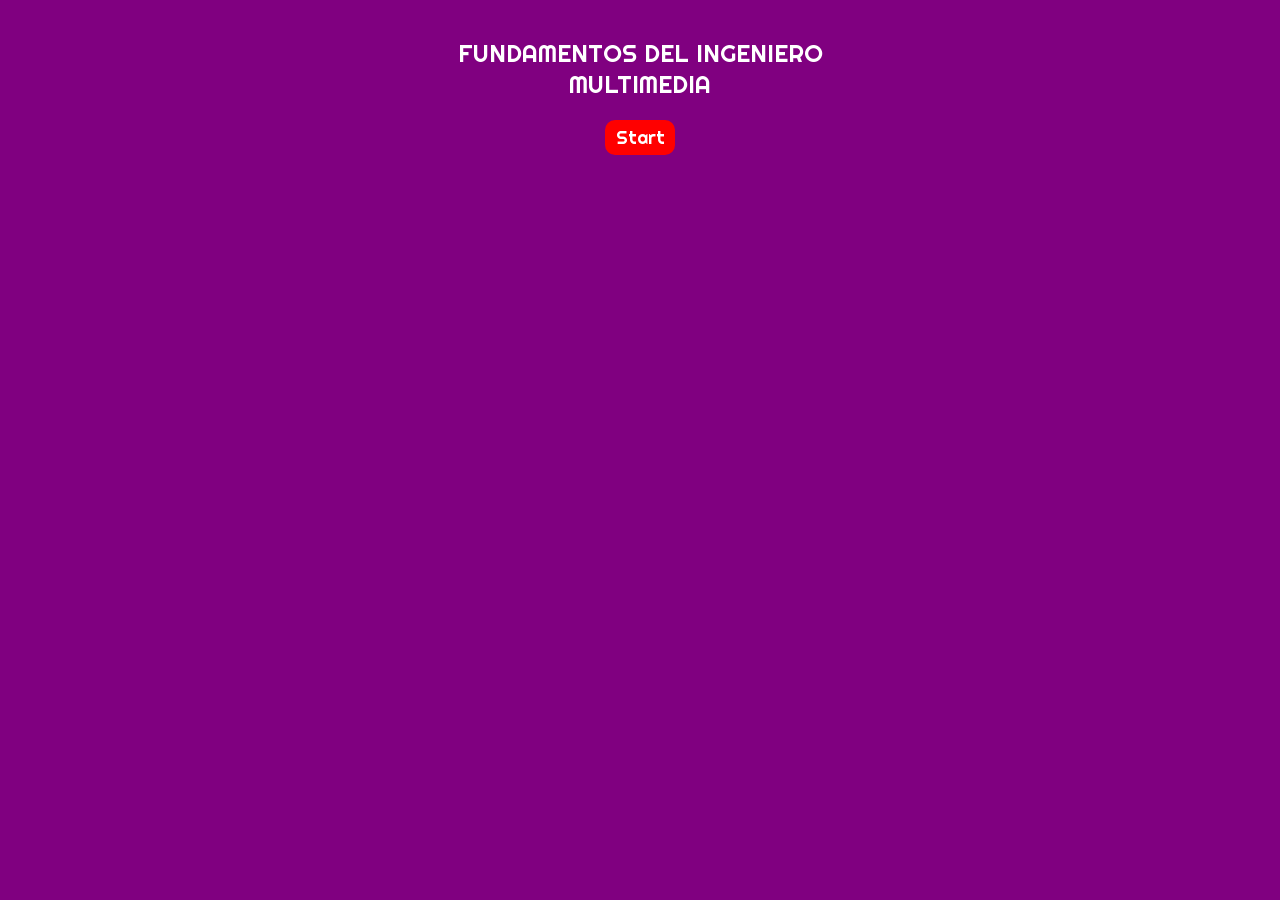
<file: index.html>
<!DOCTYPE html>
<html lang="es">
<head>
    <meta charset="UTF-8">
    <meta name="viewport" content="width=device-width, initial-scale=1.0">
    <title>Ingeniero Multimedia</title>
    <link href="style.css" rel="stylesheet">
</head>
<body id="body">
    <div id="elemento_1">
        <h2 id="titulo_1">FUNDAMENTOS DEL INGENIERO<br>MULTIMEDIA</h2>
        <button id="boton_1" onclick="window.location.href='introduccion.html'">Start</button>
    </div>
    
    

</body>
</html>
</file>
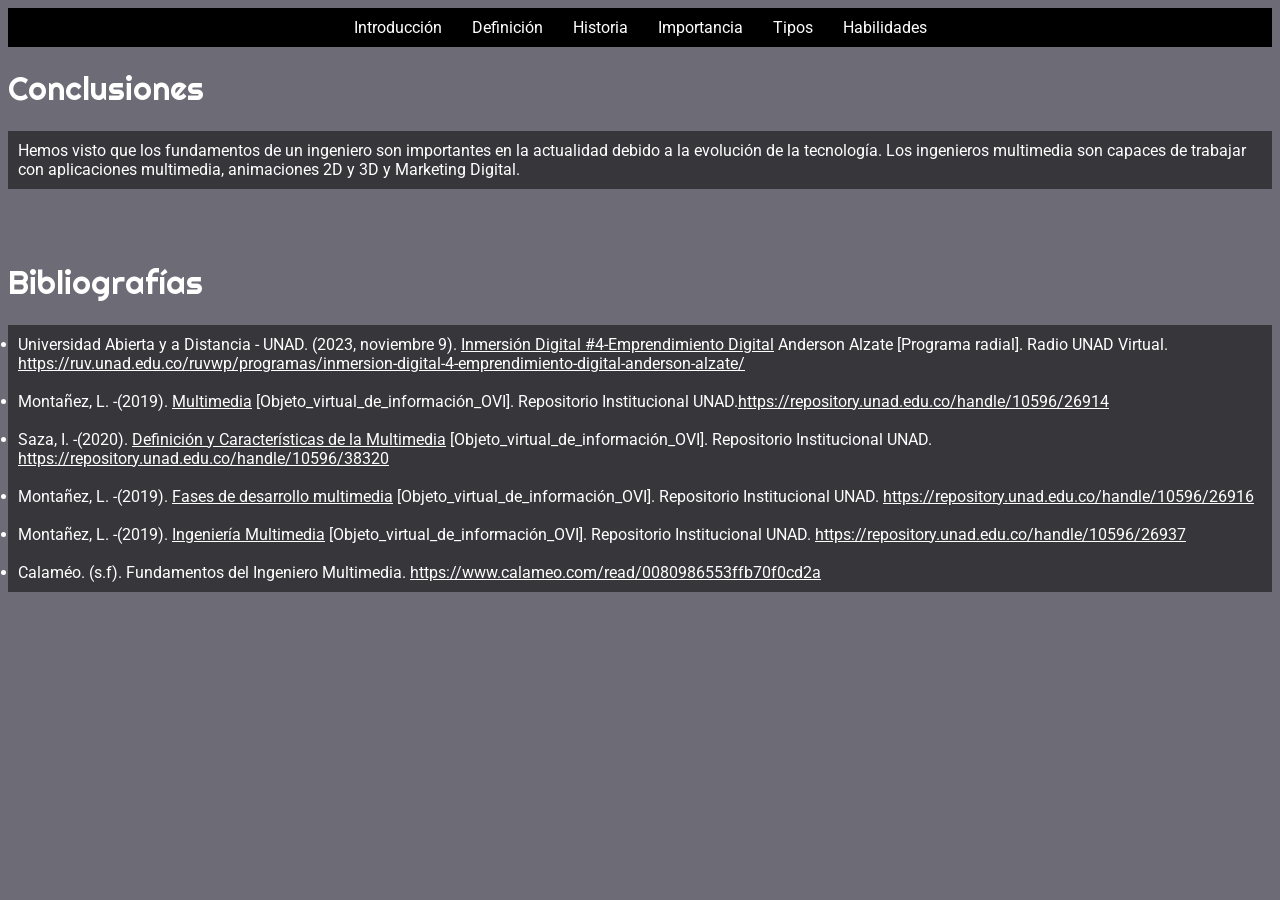
<file: conclusiones_bibliografias.html>
<!DOCTYPE html>
<html lang="es">
<head>
    <meta charset="UTF-8">
    <meta name="viewport" content="width=device-width, initial-scale=1.0">
    <title>Conclusiones y Bibliografías</title>
    <link href="style_conclusiones_bibliografia.css" rel="stylesheet">
</head>
<body style="background-color: #6D6C76;">
    <nav id="nav_concl_bibl">
        <li onclick="window.location.href='introduccion.html'">Introducción</li>
        <li onclick="window.location.href='definicion.html'">Definición</li>
        <li onclick="window.location.href='historia.html'">Historia</li>
        <li onclick="window.location.href='importancia.html'">Importancia</li>
        <li onclick="window.location.href='tipos.html'">Tipos</li>
        <li onclick="window.location.href='habilidades.html'">Habilidades</li>
    </nav>

    <h1 id="titulo_cb">Conclusiones</h1>
    <p id="p_cb">Hemos visto que los fundamentos de un ingeniero son importantes
        en la actualidad debido a la evolución de la tecnología.
        Los ingenieros multimedia son capaces de trabajar con aplicaciones
        multimedia, animaciones 2D y 3D y Marketing Digital.
    </p><br><br>

    <h1 id="titulo_1_cb">Bibliografías</h1>
    <ul id="lista_bbl">
        <li>Universidad Abierta y a Distancia - UNAD. (2023, noviembre 9).
            <a href="https://ruv.unad.edu.co/ruvwp/programas/inmersion-digital-4-emprendimiento-digital-anderson-alzate/">Inmersión Digital #4-Emprendimiento Digital</a>
            Anderson Alzate [Programa radial]. Radio UNAD Virtual. <a href="https://ruv.unad.edu.co/ruvwp/programas/inmersion-digital-4-emprendimiento-digital-anderson-alzate/">https://ruv.unad.edu.co/ruvwp/programas/inmersion-digital-4-emprendimiento-digital-anderson-alzate/</a>
        </li><br>
        <li>
            Montañez, L. -(2019). <a href="https://repository.unad.edu.co/handle/10596/26914">Multimedia</a>
            [Objeto_virtual_de_información_OVI]. Repositorio Institucional UNAD.<a href="https://repository.unad.edu.co/handle/10596/26914">https://repository.unad.edu.co/handle/10596/26914</a>
        </li><br>
        <li>Saza, I. -(2020). <a href="https://repository.unad.edu.co/handle/10596/38320">Definición y Características de la Multimedia</a>
            [Objeto_virtual_de_información_OVI]. Repositorio Institucional UNAD.
            <a href="https://repository.unad.edu.co/handle/10596/38320">https://repository.unad.edu.co/handle/10596/38320</a>
        </li><br>
        <li>
            Montañez, L. -(2019). <a href="https://repository.unad.edu.co/handle/10596/26916">Fases de desarrollo multimedia</a>
            [Objeto_virtual_de_información_OVI]. Repositorio Institucional UNAD.
            <a href="https://repository.unad.edu.co/handle/10596/26916">https://repository.unad.edu.co/handle/10596/26916</a>
        </li><br>
        <li>Montañez, L. -(2019). <a href="https://repository.unad.edu.co/handle/10596/26937">Ingeniería Multimedia</a>
            [Objeto_virtual_de_información_OVI]. Repositorio Institucional UNAD.
            <a href="https://repository.unad.edu.co/handle/10596/26937">https://repository.unad.edu.co/handle/10596/26937</a>
        </li><br>
        <li>Calaméo. (s.f). Fundamentos del Ingeniero Multimedia. <a href="https://www.calameo.com/read/0080986553ffb70f0cd2a">https://www.calameo.com/read/0080986553ffb70f0cd2a</a></li>
    </ul>

    
</body>
</html>
</file>
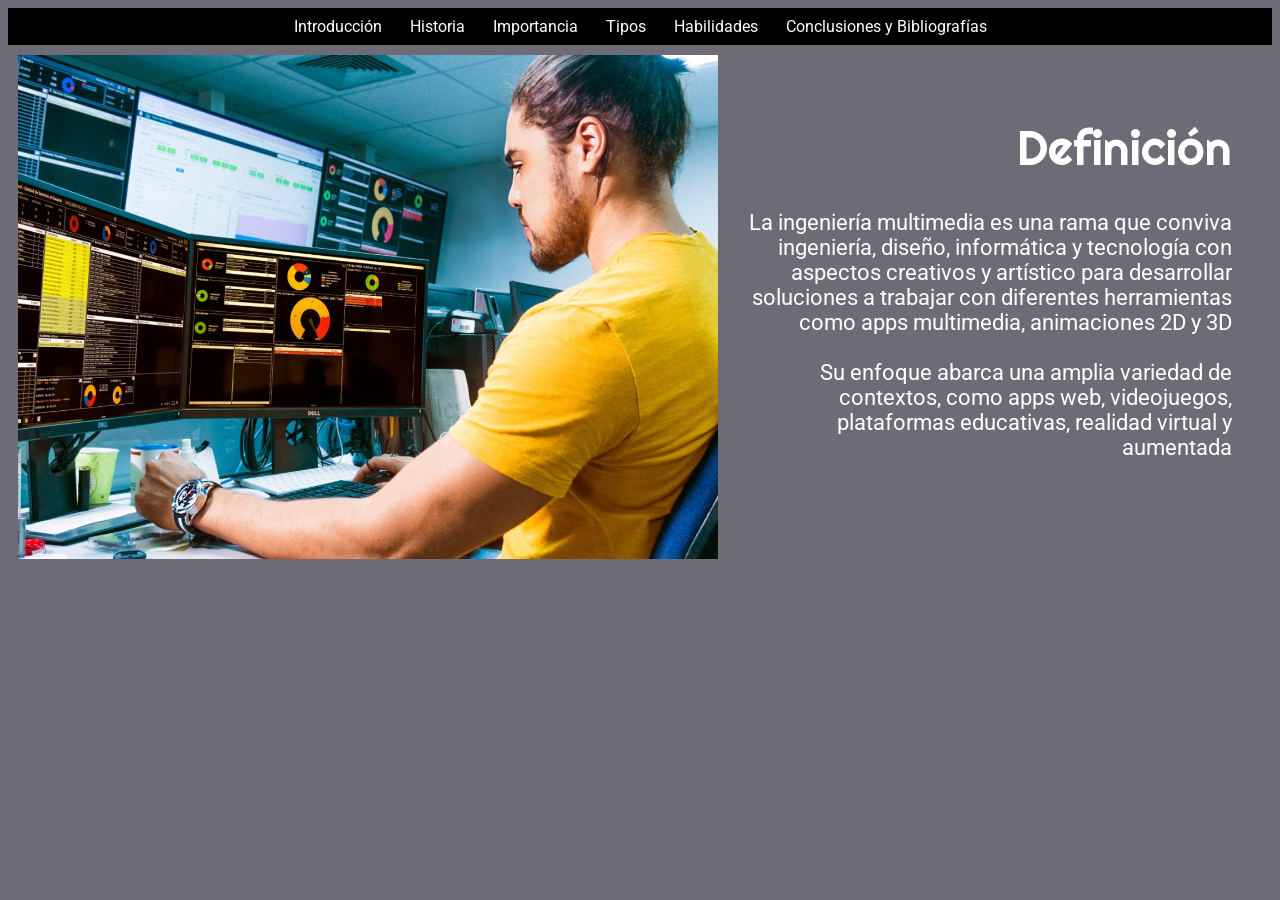
<file: definicion.html>
<!DOCTYPE html>
<html lang="es">
<head>
    <meta charset="UTF-8">
    <meta name="viewport" content="width=device-width, initial-scale=1.0">
    <title>Definición</title>
    <link href="style_definicion.css" rel="stylesheet">
</head>
<body style="background-color: #6D6C76;">
    <nav id="nav_definicion">
        <li onclick="window.location.href='introduccion.html'">Introducción</li>
        <li onclick="window.location.href='historia.html'">Historia</li>
        <li onclick="window.location.href='importancia.html'">Importancia</li>
        <li onclick="window.location.href='tipos.html'">Tipos</li>
        <li onclick="window.location.href='habilidades.html'">Habilidades</li>
        <li onclick="window.location.href='conclusiones_bibliografias.html'">Conclusiones y Bibliografías</li>
    </nav>

    <div id="elemento_definicion">
        <img src="Imagenes/WhatsApp-Image-2021-09-09-at-3.31.29-PM-3.jpeg">
        <div id="elemento_definicion_2">
            <h1>Definición</h1>
            <p>La ingeniería multimedia es una rama que
            conviva ingeniería, diseño, informática
            y tecnología con aspectos creativos y artístico
            para desarrollar soluciones a trabajar con diferentes
            herramientas como apps multimedia, animaciones 2D y 3D<br><br>
            
            Su enfoque abarca una amplia variedad de
            contextos, como apps web, videojuegos,
            plataformas educativas, realidad virtual y aumentada<br><br>
        </div>  
    </div>
    
</body>
</html>
</file>
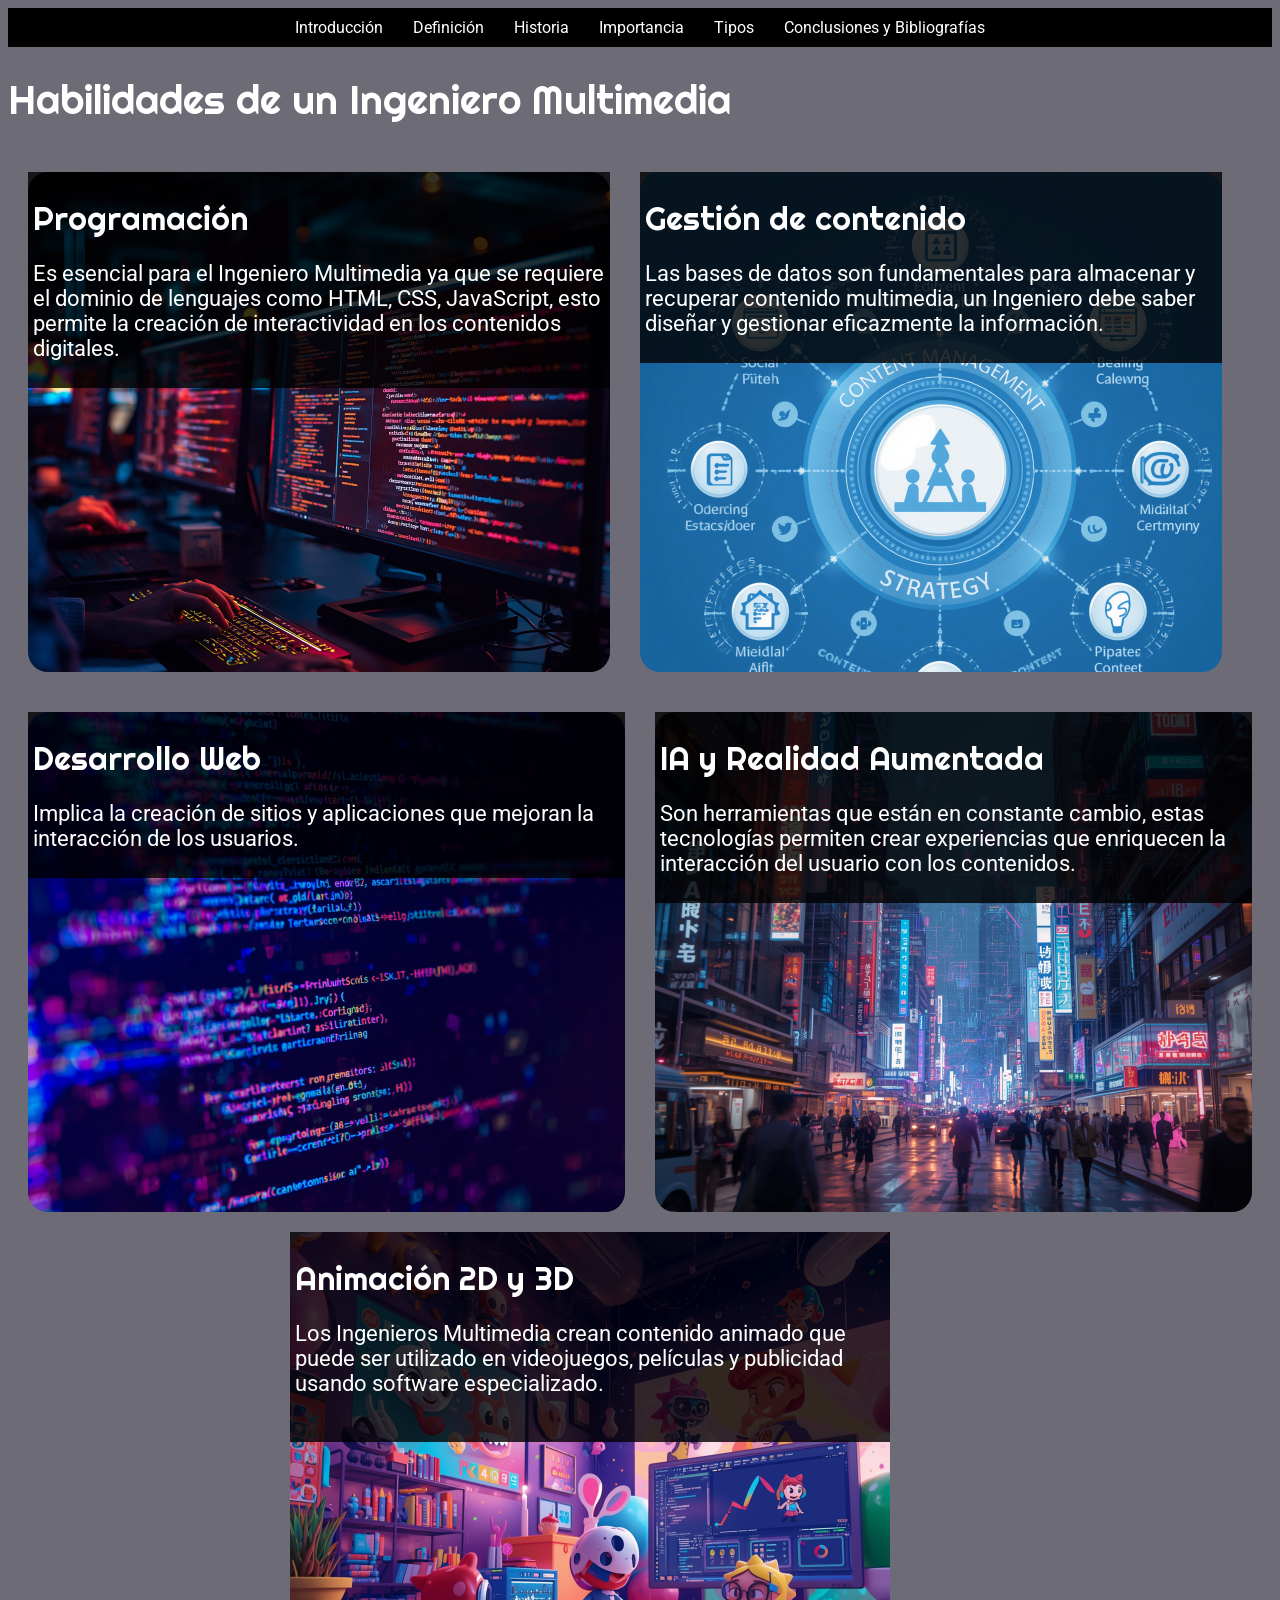
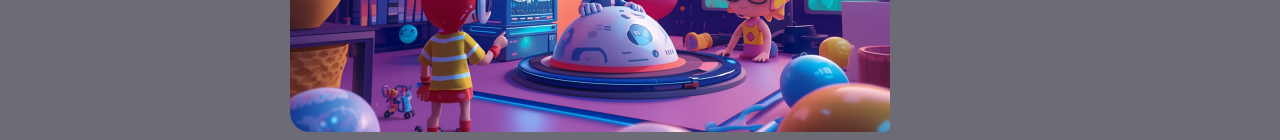
<file: habilidades.html>
<!DOCTYPE html>
<html lang="es">
<head>
    <meta charset="UTF-8">
    <meta name="viewport" content="width=device-width, initial-scale=1.0">
    <title>Habilidades</title>
    <link href="style_habilidades.css" rel="stylesheet">
</head>
<body style="background-color: #6D6C76;">
    <nav id="nav_habilidades">
        <li onclick="window.location.href='introduccion.html'">Introducción</li>
        <li onclick="window.location.href='definicion.html'">Definición</li>
        <li onclick="window.location.href='historia.html'">Historia</li>
        <li onclick="window.location.href='importancia.html'">Importancia</li>
        <li onclick="window.location.href='tipos.html'">Tipos</li>
        <li onclick="window.location.href='conclusiones_bibliografias.html'">Conclusiones y Bibliografías</li>
    </nav>

    <h1 id="titulo_habilidades">Habilidades de un Ingeniero Multimedia</h1>

    <div id="elementos_habilidades">
        <div id="elm_1_habilidades">
            <div id="elm_1_1_habilidades">
                <h1>Programación</h1>
                <p>Es esencial para el Ingeniero Multimedia ya que se requiere el dominio
                de lenguajes como HTML, CSS, JavaScript, esto permite la creación
                de interactividad en los contenidos digitales.
                </p>
                <!-- <img src="Imagenes/AZ2x2abevPBZz5NJKospEw-AZ2x2abe5g9TcyA19dYViA.jpg"> -->
            </div>
        </div>
        <div id="elm_2_habilidades">     
            <div id="elm_2_1_habilidades">
                <h1>Gestión de contenido</h1>
                <p>Las bases de datos son fundamentales para almacenar y recuperar contenido
                    multimedia, un Ingeniero debe saber diseñar y gestionar eficazmente la información.
                </p>
                <!-- <img src="Imagenes/AZ2x4pXkjdluw4ILIl3b_A-AZ2x4pXkDZVQ-9e-sBn1PQ.jpg"> -->
            </div>
        </div><br>
    </div>
    
    
    <div id="elementos_1_habilidades">
        <div id="elm_3_habilidades">
            <div id="elm_3_1_habilidades">
                <h1>Desarrollo Web</h1>
                <p>Implica la creación de sitios y aplicaciones que mejoran la interacción
                    de los usuarios.
                </p>
                <!-- <img src="Imagenes/AZ2x5ZP0jj9iarcpG7iNSg-AZ2x5ZP0gWZZ0RUyPGJ8vA.jpg"> -->
            </div>
        </div>
        <div id="elm_4_habilidades">
            <div id="elm_4_1_habilidades">
                <h1>IA y Realidad Aumentada</h1>
                <p>Son herramientas que están en constante cambio, estas tecnologías permiten
                    crear experiencias que enriquecen la interacción del usuario con los contenidos.
                </p>
                <!-- <img src="Imagenes/AZ2x6L7BN6vHvSw6vSNNdg-AZ2x6L7BimnmPS3t-Swd8g.jpg"> -->
            </div>
        </div>
    </div>
    
    <div id="elementos_2_habilidades">
        <div id="elm_5_habilidades">
            <div id="elm_5_1_habilidades">
                <h1>Animación 2D y 3D</h1>
                <p>Los Ingenieros Multimedia crean contenido animado que puede ser utilizado en
                    videojuegos, películas y publicidad usando software especializado.
                </p>
                <!-- <img src="Imagenes/AZ2x6-4u5vzZskmLWB6oWA-AZ2x6-4uo6kM3mxo7pmGWA.jpg"> -->
            </div>
        </div>
    </div>
    
    
    
</body>
</html>
</file>
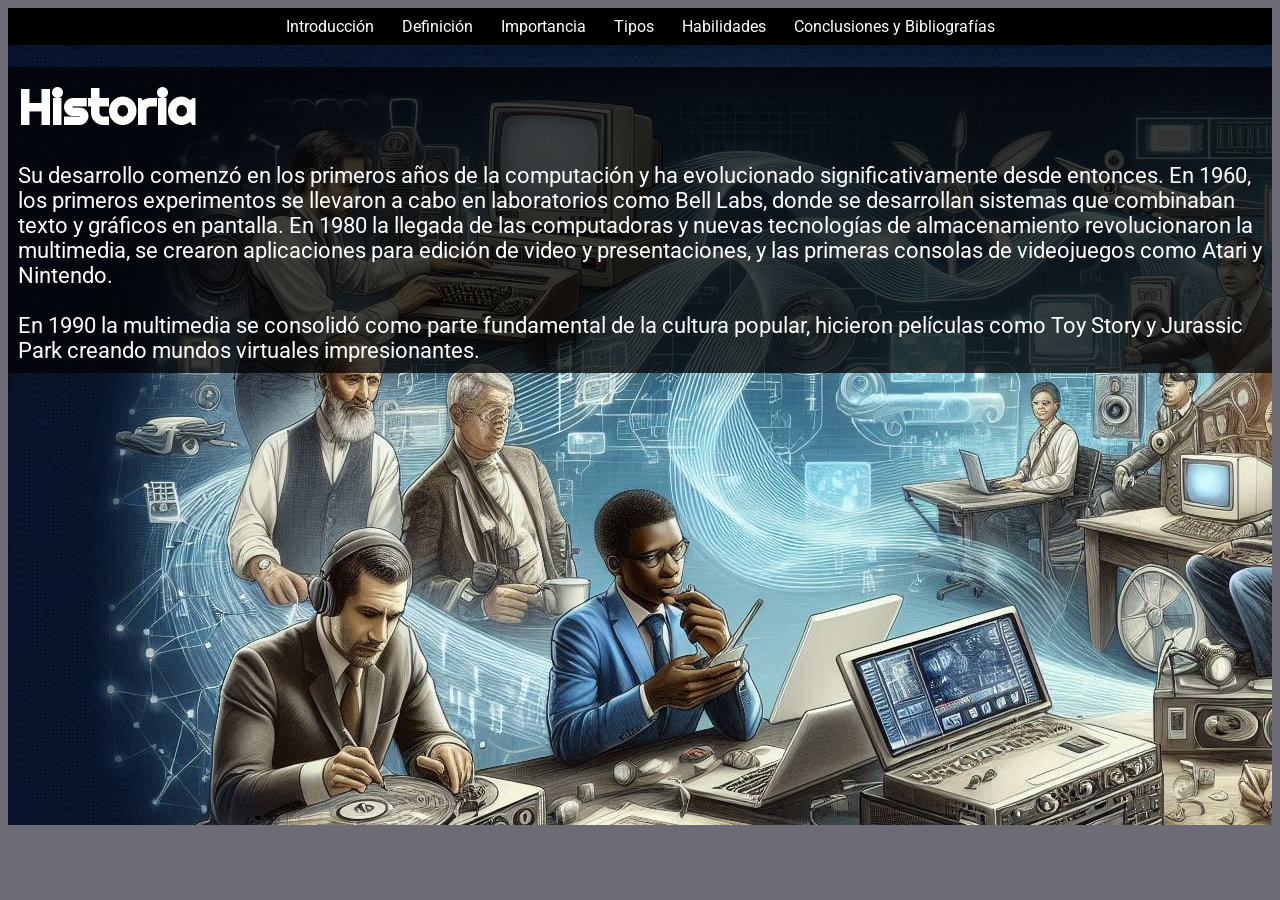
<file: historia.html>
<!DOCTYPE html>
<html lang="es">
<head>
    <meta charset="UTF-8">
    <meta name="viewport" content="width=device-width, initial-scale=1.0">
    <title>Historia</title>
    <link href="style_historia.css" rel="stylesheet">
</head>
<body style="background-color: #6D6C76;">
    <nav id="nav_historia">
        <li onclick="window.location.href='introduccion.html'">Introducción</li>
        <li onclick="window.location.href='definicion.html'">Definición</li>
        <li onclick="window.location.href='importancia.html'">Importancia</li>
        <li onclick="window.location.href='tipos.html'">Tipos</li>
        <li onclick="window.location.href='habilidades.html'">Habilidades</li>
        <li onclick="window.location.href='conclusiones_bibliografias.html'">Conclusiones y Bibliografías</li>
    </nav>
    
    <div id="elemento_historia">
        <p><a style="font-family: Righteous; font-weight: 10; font-size: 48px;"><b>Historia</b></a><br><br>
            Su desarrollo comenzó en los primeros años de la computación
            y ha evolucionado significativamente desde entonces.
            En 1960, los primeros experimentos se llevaron a cabo en
            laboratorios como Bell Labs, donde se desarrollan sistemas
            que combinaban texto y gráficos en pantalla. En 1980
            la llegada de las computadoras y nuevas tecnologías de
            almacenamiento revolucionaron la multimedia, se crearon
            aplicaciones para edición de video y presentaciones, y las
            primeras consolas de videojuegos como Atari y Nintendo.<br><br>
            En 1990 la multimedia se consolidó como parte fundamental
            de la cultura popular, hicieron películas como Toy Story
            y Jurassic Park creando mundos virtuales impresionantes.
        </p>
    </div>
</body>
</html>
</file>
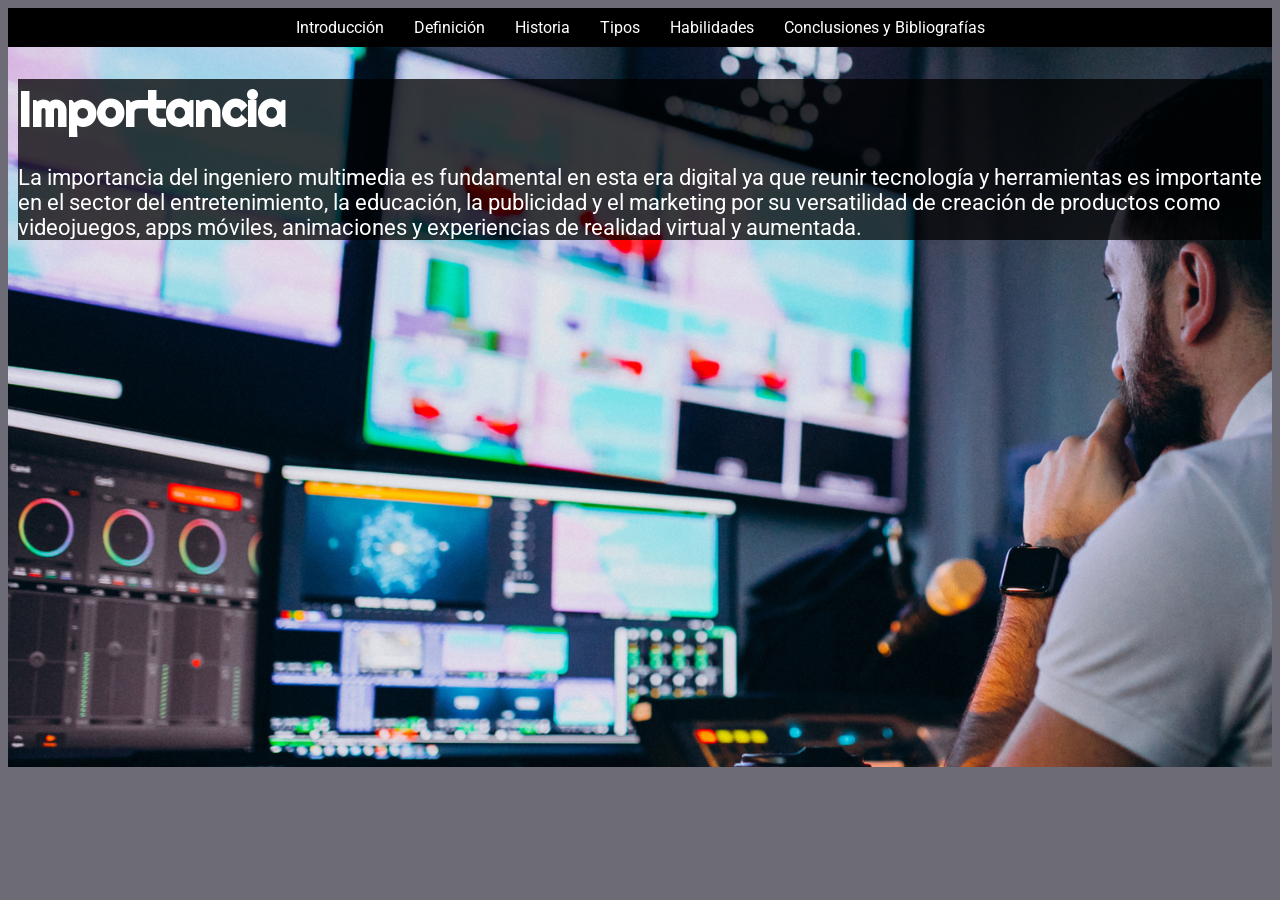
<file: importancia.html>
<!DOCTYPE html>
<html lang="es">
<head>
    <meta charset="UTF-8">
    <meta name="viewport" content="width=device-width, initial-scale=1.0">
    <title>Importancia</title>
    <link href="style_importancia.css" rel="stylesheet">
</head>
<body style="background-color: #6D6C76;">
    <nav id="nav_importancia">
        <li onclick="window.location.href='introduccion.html'">Introducción</li>
        <li onclick="window.location.href='definicion.html'">Definición</li>
        <li onclick="window.location.href='historia.html'">Historia</li>
        <li onclick="window.location.href='tipos.html'">Tipos</li>
        <li onclick="window.location.href='habilidades.html'">Habilidades</li>
        <li onclick="window.location.href='conclusiones_bibliografias.html'">Conclusiones y Bibliografías</li>
    </nav>

    <div id="elemento_importancia">
        <p><a style="font-family: Righteous; font-weight: 10; font-size: 48px;"><b>Importancia</b></a><br><br>
        La importancia del ingeniero multimedia es
        fundamental en esta era digital ya que reunir
        tecnología y herramientas es importante en el
        sector del entretenimiento, la educación, la
        publicidad y el marketing por su versatilidad
        de creación de productos como videojuegos, apps
        móviles, animaciones y experiencias de realidad
        virtual y aumentada.</p>
    </div>
    
</body>
</html>
</file>
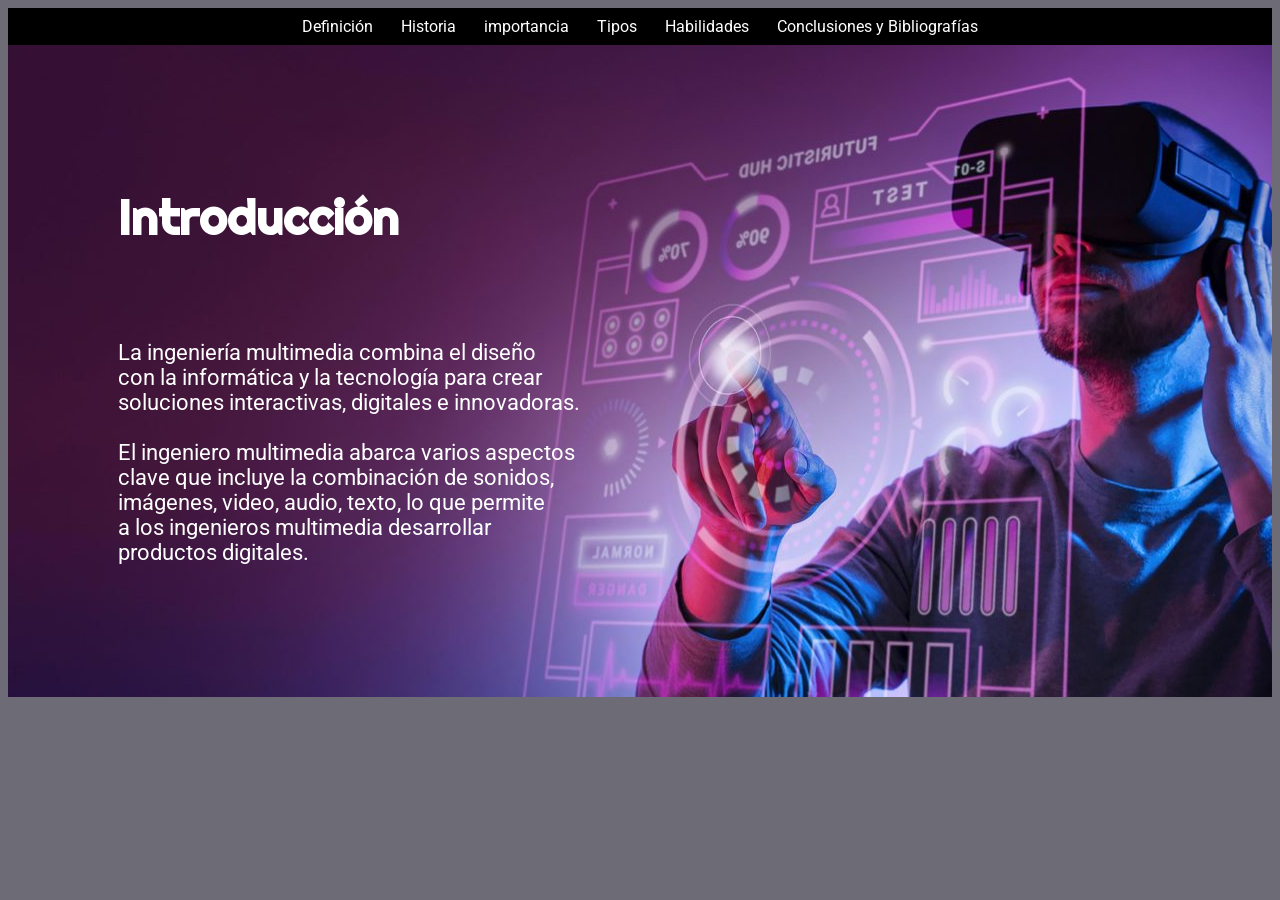
<file: introduccion.html>
<!DOCTYPE html>
<html lang="es">
<head>
    <meta charset="UTF-8">
    <meta name="viewport" content="width=device-width, initial-scale=1.0">
    <title>Introducción</title>
    <link href="style_introduccion.css" rel="stylesheet">
</head>
<body id="body">
    <nav id="nav_2">
        <li onclick="window.location.href='definicion.html'">Definición</li>
        <li onclick="window.location.href='historia.html'">Historia</li>
        <li onclick="window.location.href='importancia.html'">importancia</li>
        <li onclick="window.location.href='tipos.html'">Tipos</li>
        <li onclick="window.location.href='habilidades.html'">Habilidades</li>
        <li onclick="window.location.href='conclusiones_bibliografias.html'">Conclusiones y Bibliografías</li>
    </nav>

    <div id="elemento_introduccion">
        <h1>Introducción</h1><br>
        <p>La ingeniería multimedia combina el diseño<br>
            con la informática y la tecnología para crear<br>
            soluciones interactivas, digitales e innovadoras.<br><br>
    
            El ingeniero multimedia abarca varios aspectos<br>
            clave que incluye la combinación de sonidos,<br>
            imágenes, video, audio, texto, lo que permite<br>
            a los ingenieros multimedia desarrollar<br>
            productos digitales.</p>
    </div>
</body>
</html>
</file>
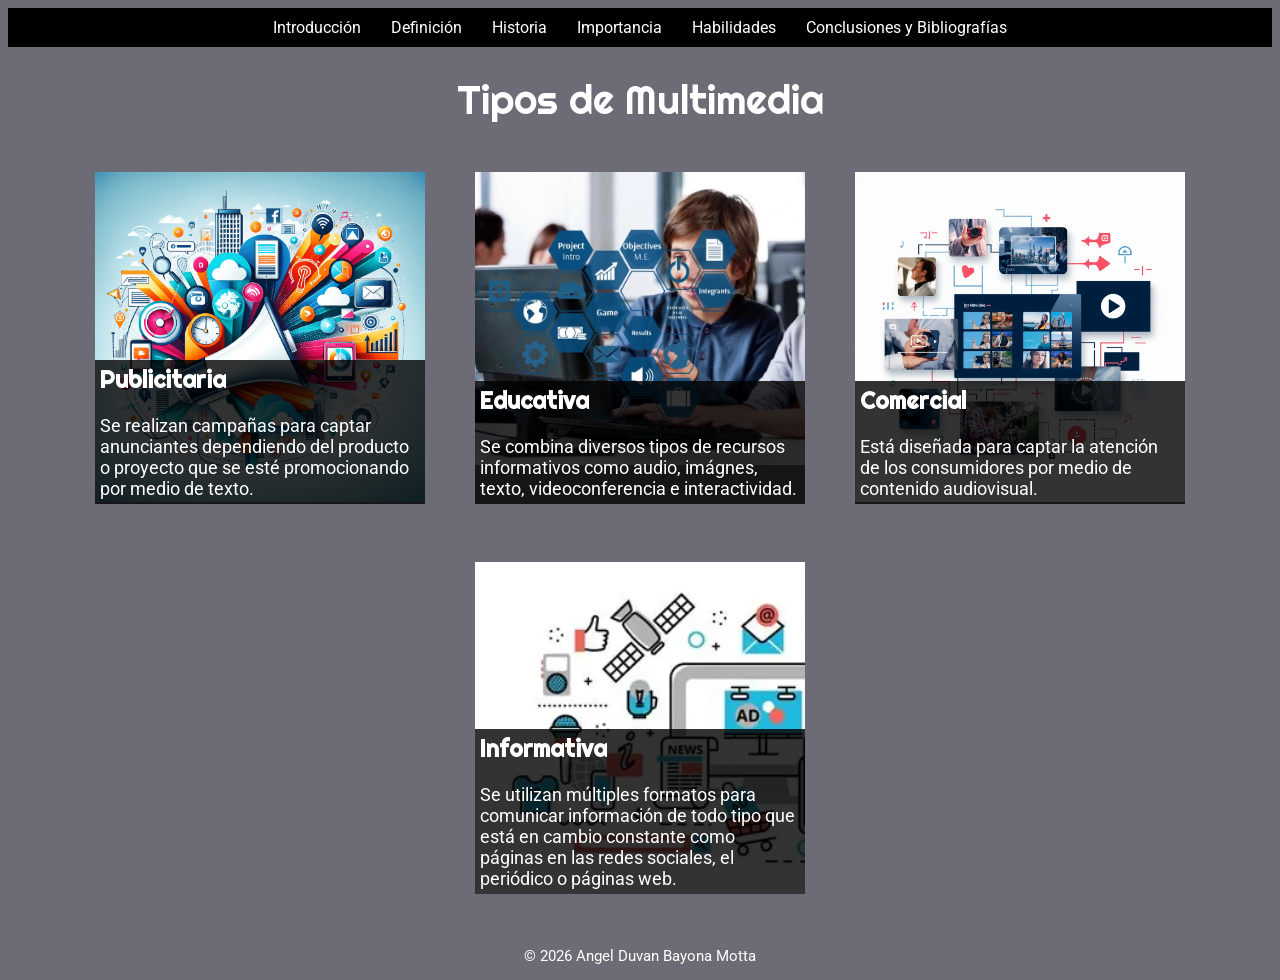
<file: tipos.html>
<!DOCTYPE html>
<html lang="es">
<head>
    <meta charset="UTF-8">
    <meta name="viewport" content="width=device-width, initial-scale=1.0">
    <title>Tipos</title>
    <link href="style_tipos.css" rel="stylesheet">
</head>
<body style="background-color: #6D6C76;">
    <nav id="nav_tipos">
        <li onclick="window.location.href='introduccion.html'">Introducción</li>
        <li onclick="window.location.href='definicion.html'">Definición</li>
        <li onclick="window.location.href='historia.html'">Historia</li>
        <li onclick="window.location.href='importancia.html'">Importancia</li>
        <li onclick="window.location.href='habilidades.html'">Habilidades</li>
        <li onclick="window.location.href='conclusiones_bibliografias.html'">Conclusiones y Bibliografías</li>
    </nav>

    <h1 id="titulo_tipos">Tipos de Multimedia</h1>

    <div id="elemento_tipos">
        <div id="elm_1_tipos">
            <p><a style="font-family: Righteous; font-weight: 15; font-size: 23px;"><b>Publicitaria</b></a><br><br>
            Se realizan campañas para captar anunciantes
            dependiendo del producto o proyecto que se esté
            promocionando por medio de texto.</p>
        </div>
        <div id="elm_2_tipos">
            <p><a style="font-family: Righteous; font-weight: 15; font-size: 23px;"><b>Educativa</b></a><br><br>
            Se combina diversos tipos de recursos informativos
            como audio, imágnes, texto, videoconferencia
            e interactividad.</p>
        </div>
        <div id="elm_3_tipos">
            <p><a style="font-family: Righteous; font-weight: 15; font-size: 23px;"><b>Comercial</b></a><br><br>
            Está diseñada para captar la atención de los
            consumidores por medio de contenido
            audiovisual.</p>
        </div>
    </div>
    <div id="elemento_2_tipos">
        <div id="elm_4_tipos">
            <p><a style="font-family: Righteous; font-weight: 15; font-size: 23px;"><b>Informativa</b></a><br><br>
            Se utilizan múltiples formatos para comunicar
            información de todo tipo que está en cambio constante
            como páginas en las redes sociales, el periódico
            o páginas web.</p>
        </div>
    </div>

    <footer style="font-family: Roboto; font-size: 15px; color: white; text-align: center;">
        <p>&copy; 2026 Angel Duvan Bayona Motta</p>
    </footer>
    
</body>
</html>
</file>
<file: style.css>
@import url("https://fonts.googleapis.com/css2?family=Righteous&display=swap");

#body {
    background-color: purple;
}

#elemento_1 {
    text-align: center;
    justify-content: center;
    align-items: center;
    padding: 10px;
}

#titulo_1 {
    font-family: "Righteous", sans-serif;
    font-weight: 400;
    font-style: normal;
    color: white;
}

#boton_1 {
    background-color: red;
    color: white;
    font-family: "Righteous", sans-serif;
    font-weight: 400;
    align-items: center;
    border-radius: 10px;
    padding: 6px;
    width: 70px;
    border: 0;
    font-size: 18px;
    cursor: pointer;
}#boton_1:hover {
    animation: rebote 0.6s;
}
@keyframes rebote {
    0% {transform: translateY(0);}
    30% {transform: translateY(-10px);}
    50% {transform: translateY(0);}
    70% {transform: translateY(-5px);}
    100% {transform: translateY(0);}
}
</file>
<file: style_conclusiones_bibliografia.css>
@import url("https://fonts.googleapis.com/css2?family=Righteous&display=swap");
@import url("https://fonts.googleapis.com/css2?family=Roboto:ital,wght@0,100..900;1,100..900&display=swap");

#nav_concl_bibl {
    background-color: black;
    display: flex;
    justify-content: center;
    gap: 20px;
    padding: 5px;
    cursor: pointer;
}#nav_concl_bibl li{
    font-family: Roboto;
    color: white;
    list-style-type: none;
    padding: 5px;
    border-radius: 4px;
}#nav_concl_bibl li:hover {
    background-color: blue;
}

#titulo_cb {
    font-family: Righteous;
    color: white;
    font-weight: 10;
}
#p_cb {
    font-family: Roboto;
    color: white;
    background-color: rgba(0, 0, 0, 0.5);
    padding: 10px;
}

#titulo_1_cb {
    font-family: Righteous;
    color: white;
    font-weight: 10;
}
#lista_bbl {
    font-family: Roboto;
    color: white;
    background-color: rgba(0, 0, 0, 0.5);
    padding: 10px;
}#lista_bbl a {
    color: white;
}#lista_bbl a:hover {
    color: lightblue;
}
</file>
<file: style_definicion.css>
@import url("https://fonts.googleapis.com/css2?family=Righteous&display=swap");
@import url("https://fonts.googleapis.com/css2?family=Roboto:ital,wght@0,100..900;1,100..900&display=swap");

#nav_definicion {
    background-color: black;
    color: white;
    display: flex;
    justify-content: center;
    list-style-type: none;
    gap: 20px;
    padding: 5px;
}#nav_definicion li {
    font-family: "Roboto";
    padding: 4px;
    border-radius: 5px;
    cursor: pointer;
}#nav_definicion li:hover {
    background-color: blue;
}

#elemento_definicion {
    padding: 10px;
    display: flex;
    width: auto;
}#elemento_definicion img {
    width: 700px;
}

#elemento_definicion_2 {
    padding: 30px;
}#elemento_definicion_2 h1 {
    font-family: "Righteous", sans-serif;
    color: white;
    font-size: 48px;
    text-align: right;
    font-weight: 10;
}#elemento_definicion_2 p {
    font-family: "Roboto";
    color: white;
    font-size: 22px;
    text-align: right;
}
</file>
<file: style_habilidades.css>
@import url("https://fonts.googleapis.com/css2?family=Righteous&display=swap");
@import url("https://fonts.googleapis.com/css2?family=Roboto:ital,wght@0,100..900;1,100..900&display=swap");

#nav_habilidades {
    background-color: black;
    color: white; 
    display: flex;
    gap: 20px;
    justify-content: center;
    cursor: pointer;
    padding: 5px;
}#nav_habilidades li {
    font-family: Roboto;
    list-style-type: none;
    padding: 5px;
    border-radius: 4px;
}#nav_habilidades li:hover {
    background-color: blue;
}

#titulo_habilidades {
    font-family: Righteous;
    font-weight: 10;
    font-size: 40px;
    color: white;
}

#elementos_habilidades {
    display: flex;
    gap: 30px;
    justify-content: center;
    padding: 20px;
    height: 500px;
}

#elm_1_habilidades {
    background-image: url("Imagenes/AZ2x2abevPBZz5NJKospEw-AZ2x2abe5g9TcyA19dYViA.jpg");
    background-size: 600px;
    background-repeat: no-repeat;
    border-radius: 20px;
    width: 700px;
}#elm_1_habilidades h1 {
    font-family: Righteous;
    color: white;
    font-weight: 10;
    font-size: 32px;
}#elm_1_1_habilidades {
    background-color: rgba(0, 0, 0, 0.8);
    padding: 5px;
    align-items: flex-start;
    /* display: flex; */
}#elm_1_1_habilidades img {
    width: 250px;
    height: 250px;
    border-radius: 20%;
}#elm_1_1_habilidades p {
    font-family: Roboto;
    color: white;
    font-size: 22px;
}

#elm_2_habilidades {
    background-image: url("Imagenes/AZ2x4pXkjdluw4ILIl3b_A-AZ2x4pXkDZVQ-9e-sBn1PQ.jpg");
    background-size: 600px;
    background-repeat: no-repeat;
    /* background-color: rgba(0, 0, 0, 0.5); */
    border-radius: 20px;
    width: 700px;
}#elm_2_habilidades h1 {
    font-family: Righteous;
    font-weight: 10;
    font-size: 32px;
    color: white;
}#elm_2_1_habilidades {
    background-color: rgba(0, 0, 0, 0.8);
    padding: 5px;
    align-items: flex-start;
}#elm_2_1_habilidades img {
    width: 250px;
    height: 250px;
    border-radius: 20%;
}#elm_2_1_habilidades p {
    font-family: Roboto;
    color: white;
    font-size: 22px;
}

#elementos_1_habilidades {
    display: flex;
    gap: 30px;
    justify-content: center;
    padding: 20px;
    height: 500px;
}

#elm_3_habilidades {
    background-image: url("Imagenes/AZ2x5ZP0jj9iarcpG7iNSg-AZ2x5ZP0gWZZ0RUyPGJ8vA.jpg");
    background-size: 600px;
    background-repeat: no-repeat;
    /* background-color: rgba(0, 0, 0, 0.5); */
    border-radius: 20px;
    width: 700px;
}#elm_3_habilidades h1 {
    font-family: Righteous;
    font-weight: 10;
    font-size: 32px;
    color: white;
}#elm_3_1_habilidades {
    background-color: rgba(0, 0, 0, 0.8);
    padding: 5px;
    align-items: flex-start;
}#elm_3_1_habilidades p {
    font-family: Roboto;
    color: white;
    font-size: 22px;
}

#elm_4_habilidades {
    background-image: url("Imagenes/AZ2x6L7BN6vHvSw6vSNNdg-AZ2x6L7BimnmPS3t-Swd8g.jpg");
    background-size: 600px;
    background-repeat: no-repeat;
    /* background-color: rgba(0, 0, 0, 0.5); */
    border-radius: 20px;
    width: 700px;
}#elm_4_habilidades h1 {
    font-family: Righteous;
    font-weight: 10;
    font-size: 32px;
    color: white;
}#elm_4_1_habilidades {
    background-color: rgba(0, 0, 0, 0.8);
    padding: 5px;
    align-items: flex-start;
}#elm_4_1_habilidades p {
    font-family: Roboto;
    color: white;
    font-size: 22px;
}#elm_4_1_habilidades img {
    width: 250px;
    height: 250px;
    border-radius: 20px;
}

#elementos_2_habilidades {
    justify-content: center;
    display: flex;
    height: 500px;
}

#elm_5_habilidades {
    background-image: url("Imagenes/AZ2x6-4u5vzZskmLWB6oWA-AZ2x6-4uo6kM3mxo7pmGWA.jpg");
    background-size: 600px;
    background-repeat: no-repeat;
    /* background-color: rgba(0, 0, 0, 0.5); */
    border-radius: 20px;
    width: 700px;
    display: flex;
}#elm_5_habilidades h1 {
    font-family: Righteous;
    font-weight: 10;
    font-size: 32px;
    color: white;
}#elm_5_1_habilidades {
    background-color: rgba(0, 0, 0, 0.8);
    padding: 5px;
    align-items: flex-start;
    width: 590px;
    height: 200px;
}#elm_5_1_habilidades p {
    font-family: Roboto;
    color: white;
    font-size: 22px;
}#elm_5_1_habilidades img {
    width: 250px;
    height: 250px;
    border-radius: 20px;
}
</file>
<file: style_historia.css>
@import url("https://fonts.googleapis.com/css2?family=Righteous&display=swap");
@import url("https://fonts.googleapis.com/css2?family=Roboto:ital,wght@0,100..900;1,100..900&display=swap");

#nav_historia {
    background-color: black;
    color: white;
    display: flex;
    gap: 20px;
    list-style-type: none;
    justify-content: center;
    padding: 5px;
}#nav_historia li {
    font-family: "Roboto";
    padding: 4px;
    border-radius: 5px;
    cursor: pointer;
}#nav_historia li:hover {
    background-color: blue;
}

#elemento_historia {
    background-image: url("Imagenes/_9785d372-a47b-4f2d-baac-2082d12283fd.jpg");
    align-items: flex-start;
    display: flex;
    height: 780px;
}#elemento_historia h1 {
    font-family: "Righteous";
    color: white;
    font-weight: 10;
}#elemento_historia p {
    font-family: "Roboto";
    color: white;
    background-color: rgba(0, 0, 0, 0.75);
    font-size: 22px;
    padding: 10px;
}
</file>
<file: style_importancia.css>
@import url("https://fonts.googleapis.com/css2?family=Righteous&display=swap");
@import url("https://fonts.googleapis.com/css2?family=Roboto:ital,wght@0,100..900;1,100..900&display=swap");

#nav_importancia {
    background-color: black;
    color: white;
    display: flex;
    gap: 20px;
    padding: 5px;
    justify-content: center;
    cursor: pointer;
}#nav_importancia li {
    font-family: "Roboto";
    list-style-type: none;
    padding: 5px;
    border-radius: 4px;
}#nav_importancia li:hover {
    background-color: blue;
}

#elemento_importancia {
    background-image: url("Imagenes/ATENCION-11.png");
    display: flex;
    align-items: flex-start;
    padding: 10px;
    height: 700px;
}#elemento_importancia p {
    background-color: rgba(0, 0, 0, 0.75);
    color: white;
    font-family: Roboto;
    font-size: 22px;
}
</file>
<file: style_introduccion.css>
@import url("https://fonts.googleapis.com/css2?family=Righteous&display=swap");
@import url("https://fonts.googleapis.com/css2?family=Roboto:ital,wght@0,100..900;1,100..900&display=swap");

#body {
    background-color: #6D6C76;
}

#nav_2 {
    display: flex;
    list-style-type: none;
    justify-content: center;
    gap: 20px;
    background-color: black;
    color: white;
    padding: 5px;
}#nav_2 li {
    font-family: "Roboto", regular;
    cursor: pointer;
    padding: 4px;
    border-radius: 5px;
}#nav_2 li:hover {
    background-color: blue;
}

#elemento_introduccion {
    background-image: url("Imagenes/medium-shot-man-wearing-vr-glasses-1536x864.jpg");
    padding: 100px;
}#elemento_introduccion h1 {
    font-family: "Righteous", sans-serif;
    color: white;
    font-weight: 200px;
    font-size: 48px;
}#elemento_introduccion p {
    color: white;
    font-size: 22px;
    font-family: "Roboto", regular;
}#elemento_introduccion h1, p {
    padding: 10px;
}
</file>
<file: style_tipos.css>
@import url("https://fonts.googleapis.com/css2?family=Righteous&display=swap");
@import url("https://fonts.googleapis.com/css2?family=Roboto:ital,wght@0,100..900;1,100..900&display=swap");

#nav_tipos {
    background-color: black;
    color: white;
    gap: 20px;
    display: flex;
    justify-content: center;
    padding: 5px;
    cursor: pointer;
}#nav_tipos li {
    font-family: Roboto;
    list-style-type: none;
    padding: 5px;
    border-radius: 4px;
}#nav_tipos li:hover {
    background-color: blue;
}

#titulo_tipos {
    font-family: Righteous;
    font-weight: 10;
    font-size: 40px;
    color: white;
    text-align: center;
}

#elemento_tipos {
    padding: 20px;
    display: flex;
    gap: 50px;
    justify-content: center;
}

#elm_1_tipos {
    background-image: url("Imagenes/0Fd4XuQCy1Nbwml843D.png");
    width: 330px;
    height: 350px;
    display: flex;
    align-items: flex-end;
    background-size: 330px;
    background-repeat: no-repeat;
}#elm_1_tipos p {
    font-family: Roboto;
    background-color: rgba(0, 0, 0, 0.8);
    color: white;
    font-size: 18px;
    padding: 5px;
}

#elm_2_tipos {
    background-image: url("Imagenes/maxresdefault.jpg");
    width: 330px;
    height: 350px;
    display: flex;
    align-items: flex-end;
    background-size: 520px;
    background-repeat: no-repeat;
}#elm_2_tipos p {
    font-family: Roboto;
    background-color: rgba(0, 0, 0, 0.8);
    color: white;
    font-size: 18px;
    padding: 5px;
}

#elm_3_tipos {
    background-image: url("Imagenes/AZ2tGCm9zeTpEZwuWYRj0g-AZ2tGCm-CSAgaqUFtQdMZg.jpg");
    width: 330px;
    height: 350px;
    display: flex;
    align-items: flex-end;
    background-size: 330px;
    background-repeat: no-repeat;
}#elm_3_tipos p {
    font-family: Roboto;
    background-color: rgba(0, 0, 0, 0.8);
    color: white;
    font-size: 18px;
    padding: 5px;
}

#elemento_2_tipos {
    padding: 20px;
    display: flex;
    justify-content: center;
}

#elm_4_tipos {
    background-image: url("Imagenes/OIP.webp");
    width: 330px;
    height: 350px;
    display: flex;
    align-items: flex-end;
    background-size: 575px;
    background-repeat: no-repeat;
}#elm_4_tipos p {
    font-family: Roboto;
    background-color: rgba(0, 0, 0, 0.8);
    color: white;
    font-size: 18px;
    padding: 5px;
}
</file>
